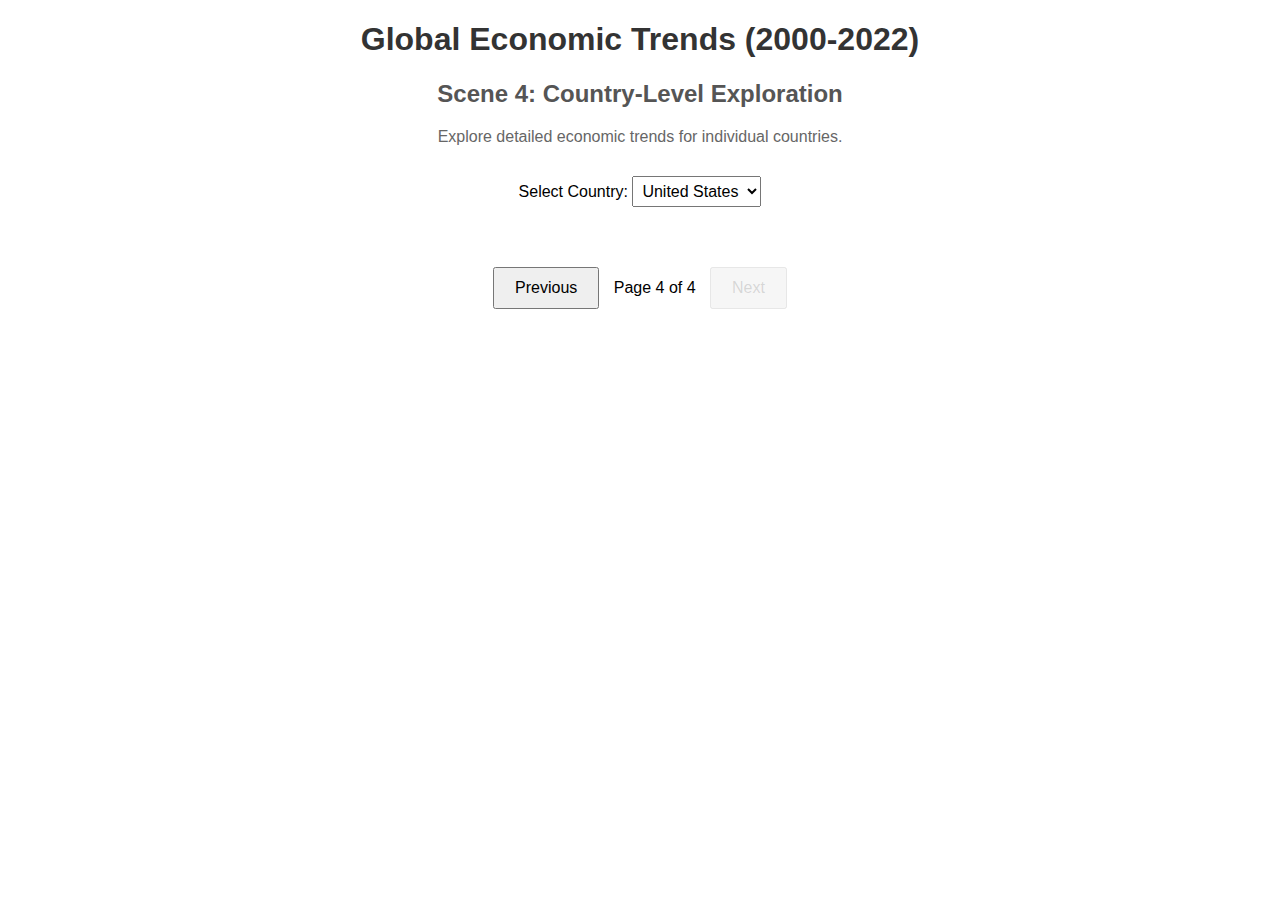
<file: scene4.html>
<!DOCTYPE html>
<html>
<head>
    <title>Scene 4: Country-Level Exploration</title>
    <link rel="stylesheet" href="styles.css">
    <script src="https://d3js.org/d3.v7.min.js"></script>
</head>
<body>
    <h1>Global Economic Trends (2000-2022)</h1>
    <h2>Scene 4: Country-Level Exploration</h2>
    <p>Explore detailed economic trends for individual countries.</p>
    
    <div class="controls">
        <label>Select Country: </label>
        <select id="countrySelect">
            <option value="United States">United States</option>
        </select>
    </div>
    
    <div id="chart"></div>
    
    <div class="navigation">
        <button onclick="window.location.href='scene3.html'">Previous</button>
        <span>Page 4 of 4</span>
        <button disabled>Next</button>
    </div>

    <script src="scene4.js"></script>
</body>
</html>
</file>
<file: styles.css>
/* Simple CSS for all pages */
body {
    font-family: Arial, sans-serif;
    margin: 20px;
    text-align: center;
}

h1 {
    color: #333;
}

h2 {
    color: #555;
}

p {
    color: #666;
    margin-bottom: 30px;
}

#chart {
    margin: 20px auto;
    display: flex;
    justify-content: center;
}

.navigation {
    margin-top: 40px;
}

.navigation button {
    padding: 10px 20px;
    margin: 0 10px;
    font-size: 16px;
    cursor: pointer;
}

.navigation button:disabled {
    opacity: 0.5;
    cursor: not-allowed;
}

.controls {
    margin: 20px 0;
}

.controls select {
    padding: 5px;
    font-size: 16px;
}

/* Chart styles */
.axis {
    font-size: 12px;
}

.axis path,
.axis line {
    fill: none;
    stroke: #000;
    shape-rendering: crispEdges;
}

.grid line {
    stroke: lightgray;
    stroke-opacity: 0.7;
}

.line {
    fill: none;
    stroke-width: 2;
}

.tooltip {
    position: absolute;
    text-align: left;
    padding: 10px;
    font-size: 12px;
    background: black;
    color: white;
    border-radius: 5px;
    pointer-events: none;
    opacity: 0;
}
</file>
